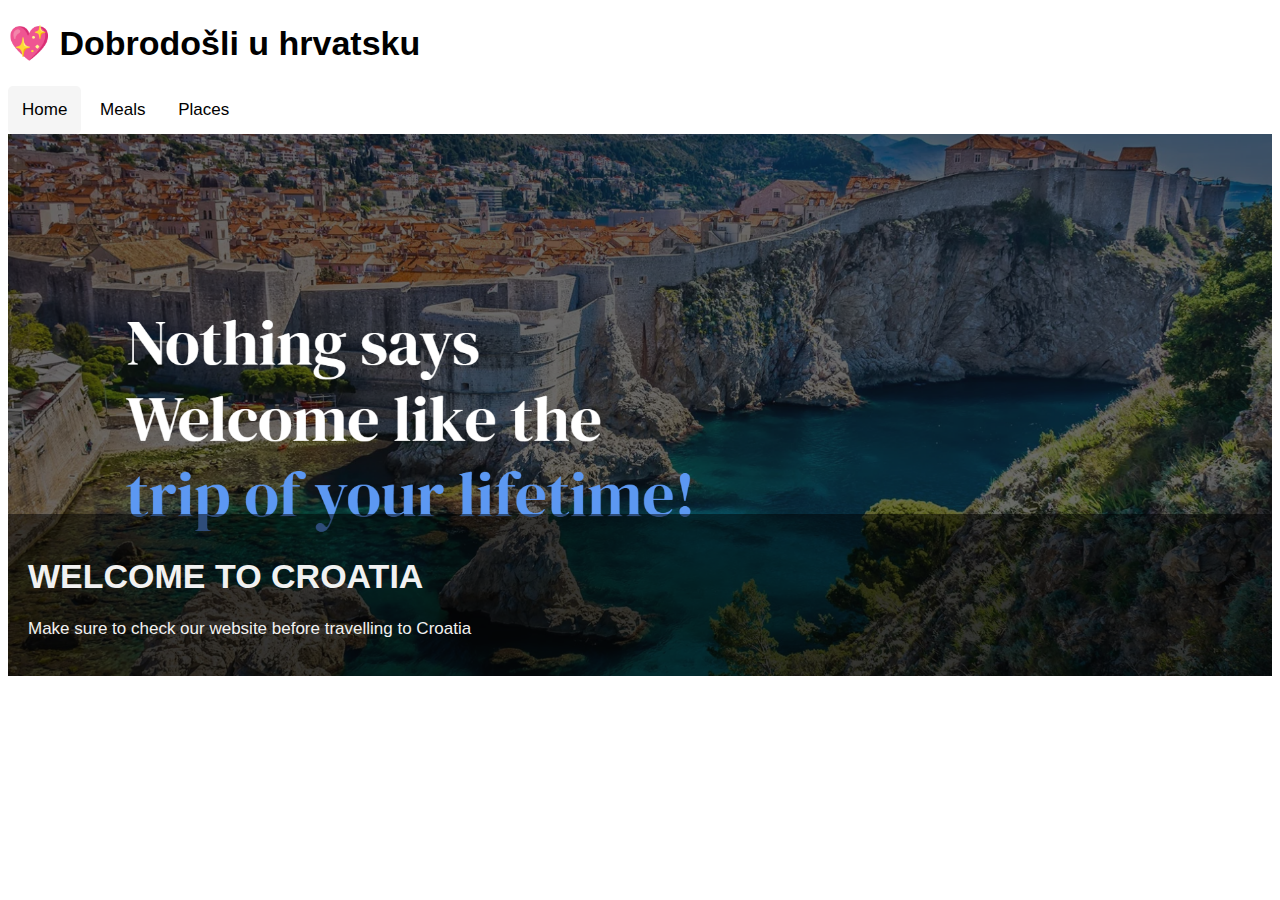
<file: index.html>
<!DOCTYPE html>
<html>
  <head>
    <meta charset="UTF-8" />
    <title>Croatia page</title>
    <link rel="stylesheet" href="index.css" />
  </head>
  <body>
    <h1>💖 Dobrodošli u hrvatsku</h1>
    <div class="pill-nav">
      <a class="active" href="#home">Home</a>
      <a href="meals.html">Meals</a>
      <a href="places.html">Places</a>
    </div>
    <div class="container">
      <img src="bg.png" alt="Notebook" style="width:100%;">
      <div class="content">
        <h1>WELCOME TO CROATIA</h1>
        <p>Make sure to check our website before travelling to Croatia</p>
      </div>
    </div>
  </body>
</html>
</file>
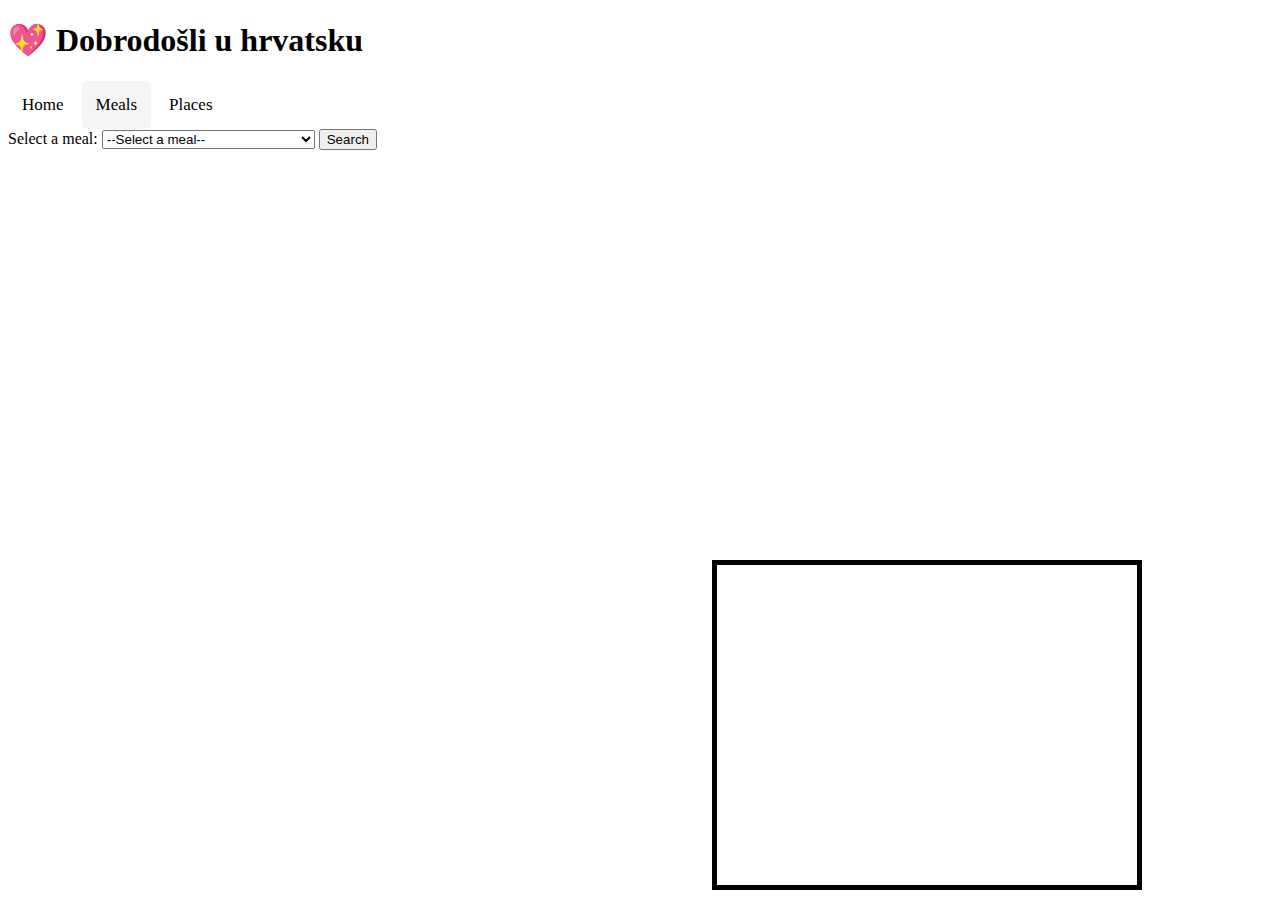
<file: meals.html>
<!DOCTYPE html>
<html lang="en">
<head>
    <meta charset="UTF-8">
    <meta http-equiv="X-UA-Compatible" content="IE=edge">
    <meta name="viewport" content="width=device-width, initial-scale=1.0">
    <title>Meals</title>
    <link rel="stylesheet" href="meals.css" />
</head>
<body>
    <h1>💖 Dobrodošli u hrvatsku</h1>
    <div class="pill-nav">
      <a href="index.html">Home</a>
      <a class="active" href="meals.html">Meals</a>
      <a href="places.html">Places</a>
    </div>
    <!--dropdown selection for meals-->
    <form id="search-form">
      <label for="meal-select">Select a meal:</label>
      <select id="meal-select" name="meal-select">
        <option value="">--Select a meal--</option>
        <option value="Walnut Roll Gužvara">Walnut Roll Gužvara</option>
        <option value="Croatian lamb peka">Croatian lamb peka</option>
        <option value="Mushroom soup with buckwheat">Mushroom soup with buckwheat</option>
        <option value="Burek">Burek</option>
        <option value="Fresh sardines">Fresh sardines</option>       
        <!-- Add more options here -->
      </select>
      <button type="submit">Search</button>
    </form>
    <div id="meal-details"></div>
    <div id="box1">
    <div id="ingredient-list"></div>
    </div>
    <script src="meals.js"></script> <!--connect with meals.js-->
</body>
</html>
</file>
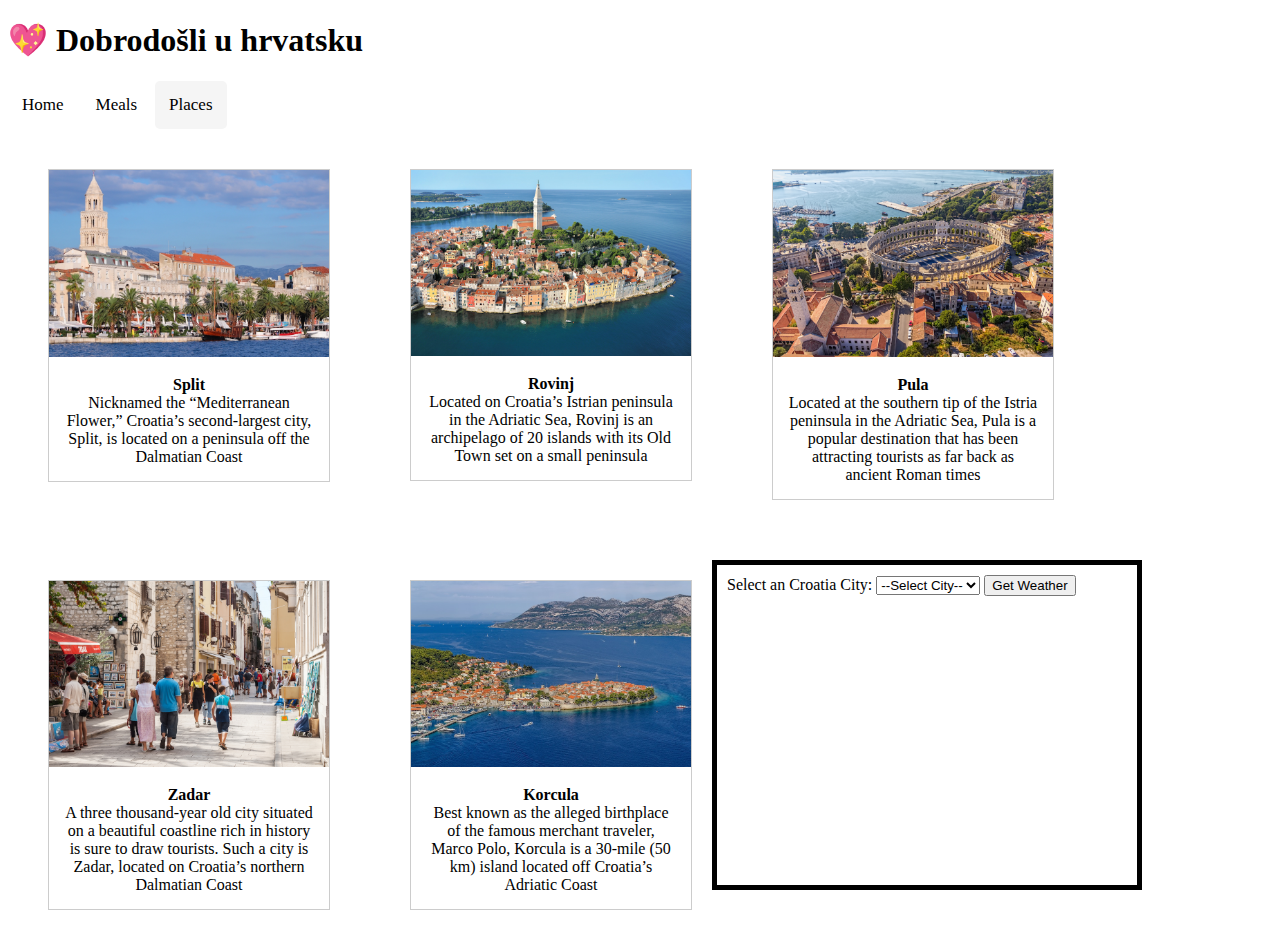
<file: places.html>
<!DOCTYPE html>
<html lang="en">
<head>
    <meta charset="UTF-8">
    <meta http-equiv="X-UA-Compatible" content="IE=edge">
    <meta name="viewport" content="width=device-width, initial-scale=1.0">
    <title>Places</title>
    <style>
    .pill-nav a {
    display: inline-block;
    color: black;
    text-align: center;
    padding: 14px;
    text-decoration: none;
    font-size: 17px;
    border-radius: 5px;
  }
  
  .pill-nav a:hover {
    background-color: #ddd;
    color: black;
  }
  
  .pill-nav a.active {
    background-color: whitesmoke;
    color: black;
  }
      div.gallery {
        margin: 40px;
        border: 1px solid #ccc;
        float: left;
        width: 280px;
      }
      
      div.gallery:hover {
        border: 1px solid #777;
      }
      
      div.gallery img {
        width: 100%;
        height: auto;
      }
      
      div.desc {
        padding: 15px;
        text-align: center;
      }
#box1{
background: white;
width: 400px;
height: 300px;
border: 5px black solid;
padding: 10px;
margin: 10px;
position: absolute;
top: 550px;
right: 10%;
text-align: left;
}
</style>
</head>
<body>
    <h1>💖 Dobrodošli u hrvatsku</h1>
    <div class="pill-nav">
      <a href="index.html">Home</a>
      <a href="meals.html">Meals</a>
      <a class="active" href="places.html">Places</a>
    </div>
    <div class="gallery">
      <a target="_blank" href="split.jpg">
        <img src="split.jpg" alt="Cinque Terre" width="600" height="400">
      </a>
      <div class="desc"><b>Split</b><br>Nicknamed the “Mediterranean Flower,” Croatia’s second-largest city, Split, is located on a peninsula off the Dalmatian Coast</div>
    </div>
    
    <div class="gallery">
      <a target="_blank" href="rovinj.jpg">
        <img src="rovinj.jpg" alt="Forest" width="600" height="400">
      </a>
      <div class="desc"><b>Rovinj</b><br>Located on Croatia’s Istrian peninsula in the Adriatic Sea, Rovinj is an archipelago of 20 islands with its Old Town set on a small peninsula</div>
    </div>
    
    <div class="gallery">
      <a target="_blank" href="pula.jpg">
        <img src="pula.jpg" alt="Northern Lights" width="600" height="400">
      </a>
      <div class="desc"><b>Pula</b><br>Located at the southern tip of the Istria peninsula in the Adriatic Sea, Pula is a popular destination that has been attracting tourists as far back as ancient Roman times</div>
    </div>
    
    <div class="gallery">
      <a target="_blank" href="zadar.jpg">
        <img src="zadar.jpg" alt="Mountains" width="600" height="400">
      </a>
      <div class="desc"><b>Zadar</b><br>A three thousand-year old city situated on a beautiful coastline rich in history is sure to draw tourists. Such a city is Zadar, located on Croatia’s northern Dalmatian Coast</div>
    </div>

    <div class="gallery">
      <a target="_blank" href="korcula.jpg">
        <img src="korcula.jpg" alt="Mountains" width="600" height="400">
      </a>
      <div class="desc"><b>Korcula</b><br>Best known as the alleged birthplace of the famous merchant traveler, Marco Polo, Korcula is a 30-mile (50 km) island located off Croatia’s Adriatic Coast</div>
    </div>

    <div class="gallery">
      <a target="_blank" href="krka_national_park.jpg">
        <img src="krka_national_park.jpg" alt="Mountains" width="600" height="400">
      </a>
      <div class="desc"><b>Krka National Park</b><br>Located in Central Dalmatia of Croatia, the Krka National Park is a protected area of spectacular natural scenery, wildlife and historic sites</div>
    </div>
    <!--CREATE SELECTION FOR CITY TO FETCH WEATHER DATA-->
    <div id="box1">
    <form>
      <label for="city">Select an Croatia City:</label>
      <select id="city" name="city">
        <option value="">--Select City--</option>
        <option value="Pula">Pula</option>
        <option value="Zadar">Zadar</option>
        <option value="Rovinj">Rovinj</option>
        <option value="Split">Split</option>
        <option value="Korcula">Korcula</option>
        <!-- Add more options for other cities as needed -->
      </select>
      <button type="button" onclick="getWeather()">Get Weather</button>
      <!--onclick function to js-->
    </form>
    <div id="weather"></div>
    <script src="places.js"></script>
  </div>

    
</body>
</html>
</file>
<file: index.css>
.pill-nav a { /*css for nav bar*/
  display: inline-block;
  color: black;
  text-align: center;
  padding: 14px;
  text-decoration: none;
  font-size: 17px;
  border-radius: 5px;
}
.pill-nav a:hover {
  background-color: #ddd;
  color: black;
}
.pill-nav a.active {
  background-color: whitesmoke;
  color: black;
}
* {
  box-sizing: border-box;
}
body {
  font-family: Arial;
  font-size: 17px; 
}
.container { /*container for image*/
  position: relative;
  max-width: 2000px;
  margin: 0 auto;
}
.container img {vertical-align: middle;}
.container .content {
  position: absolute;
  bottom: 0;
  background: rgb(0, 0, 0); /* Fallback color */
  background: rgba(0, 0, 0, 0.5); /* Black background with 0.5 opacity */
  color: #f1f1f1;
  width: 100%;
  padding: 20px;
}
</file>
<file: meals.css>
.pill-nav a {
    display: inline-block;
    color: black;
    text-align: center;
    padding: 14px;
    text-decoration: none;
    font-size: 17px;
    border-radius: 5px;
  }
  
  .pill-nav a:hover {
    background-color: #ddd;
    color: black;
  }
  
  .pill-nav a.active {
    background-color: whitesmoke;
    color: black;
  }
  #box1{ /*box for ingredients*/
    background: white;
    width: 400px;
    height: 300px;
    border: 5px black solid;
    padding: 10px;
    margin: 10px;
    position: absolute;
    top: 550px;
    right: 10%;
    text-align: left;
    }
</file>
